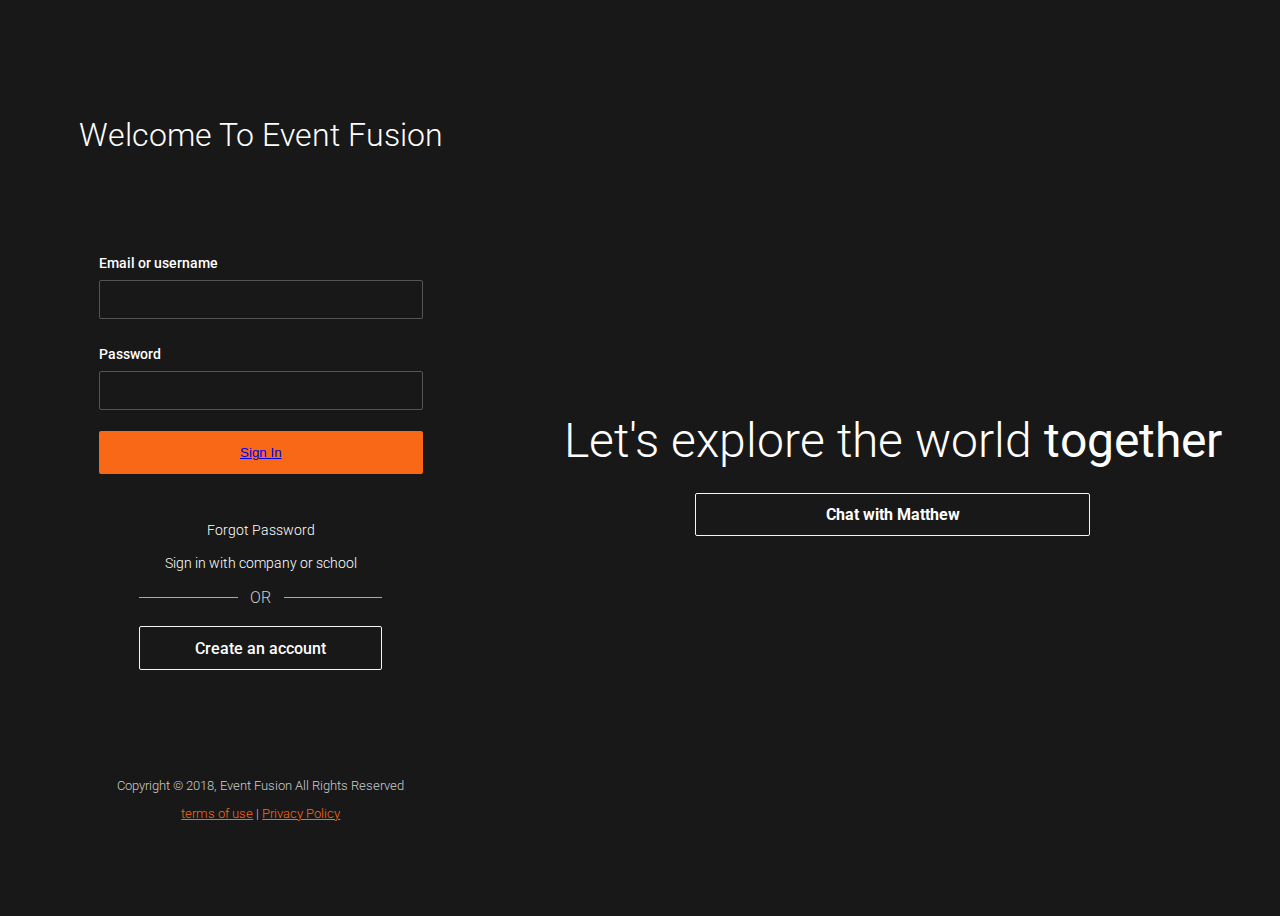
<file: index.html>
<!DOCTYPE html>
<html lang="en">
<head>
    <meta charset="UTF-8">
    <meta name="viewport" content="width=device-width, initial-scale=1.0">
    <meta http-equiv="X-UA-Compatible" content="ie=edge">
    <title>Event Fusion</title>
    <link rel="stylesheet" href="style.css">
</head>
<body>
    <div id="wrapper">
        <div id="left">
          <div id="signin">
            <div class="logo">
              <!-- <img src="https://image.ibb.co/hW1YHq/login-logo.png" alt="Event Fusion" /> -->
              <h1>Welcome To Event Fusion</h1>
            </div>
            <form>
              <div>
                <label>Email or username</label>
                <input type="text" class="text-input" id="user"/>
              </div>
              <div>
                <label>Password</label>
                <input type="password" class="text-input" id="password"/>
              </div>
                <button type="submit" class="primary-btn"><a href="https://praneet460.github.io/Event-Fusion/home.html">Sign In</a></button>
            </form>
            <div class="links">
              <a href="#">Forgot Password</a>
              <a href="#">Sign in with company or school</a>
            </div>
            <div class="or">
              <hr class="bar" />
              <span>OR</span>
              <hr class="bar" />
            </div>
            <a href="#" class="secondary-btn">Create an account</a>
          </div>
          <footer id="main-footer">
            <p>Copyright &copy; 2018, Event Fusion All Rights Reserved</p>
            <div>
              <a href="#">terms of use</a> | <a href="#">Privacy Policy</a>
            </div>
          </footer>
        </div>
        <div id="right">
          <div id="showcase">
            <div class="showcase-content">
              <h1 class="showcase-text">
                Let's explore the world <strong>together</strong>
              </h1>
              <a href="https://event-fusion-ui-codebuilddeploy-5gjw-webappbucket-1p56m22jkdyns.s3.amazonaws.com/index.html" class="secondary-btn" target="_blank"><strong>Chat with Matthew</strong></a>
            </div>
          </div>
        </div>
      </div>
      <script src="main.js"></script>
</body>
</html>
</file>
<file: style.css>
@import url('https://fonts.googleapis.com/css?family=Roboto:300');

* {
  box-sizing: border-box;
}

body {
  font-family: 'Roboto', sans-serif;
  font-weight: 300;
  background: #181818;
  color: #fff;
  overflow: hidden;
}

h1,
h2,
h3,
h4,
h5,
h6 {
  font-weight: 300;
}

#wrapper {
  display: flex;
  flex-direction: row;
}

#left {
  display: flex;
  flex-direction: column;
  flex: 1;
  align-items: center;
  justify-content: center;
  height: 100vh;
}

#right {
  flex: 1;
}

/* Sign In */
#signin {
  display: flex;
  flex-direction: column;
  justify-content: center;
  align-items: center;
  width: 80%;
  padding-bottom: 1rem;
}

#signin form {
  width: 80%;
  padding-bottom: 3rem;
}

#signin .logo {
  margin-bottom: 8vh;
}

#signin .logo img {
  width: 300px;
}

#signin label {
  font-size: 0.9rem;
  line-height: 2rem;
  font-weight: 500;
}

#signin .text-input {
  margin-bottom: 1.3rem;
  width: 100%;
  border-radius: 2px;
  background: #181818;
  border: 1px solid #555;
  color: #ccc;
  padding: 0.5rem 1rem;
  line-height: 1.3rem;
}

#signin .primary-btn {
  width: 100%;
}

#signin .secondary-btn,
.or,
.links {
  width: 60%;
}

#signin .links a {
  display: block;
  color: #fff;
  text-decoration: none;
  margin-bottom: 1rem;
  text-align: center;
  font-size: 0.9rem;
}

#signin .or {
  display: flex;
  flex-direction: row;
  margin-bottom: 1.2rem;
  align-items: center;
}

#signin .or .bar {
  flex: auto;
  border: none;
  height: 1px;
  background: #aaa;
}

#signin .or span {
  color: #ccc;
  padding: 0 0.8rem;
}

/* Showcase */
#showcase {
  display: flex;
  justify-content: center;
  align-items: center;
  background: url('https://i2.cdn.turner.com/money/dam/assets/170305212331-abortion-access-hackathon-github-780x439.jpg') no-repeat center center / cover;
  height: 100vh;
  text-align: center;
}

#showcase .showcase-text {
  font-size: 3rem;
  width: 100%;
  color: #fff;
  margin-bottom: 1.5rem;
}

#showcase .secondary-btn {
  width: 60%;
  margin: auto;
}

/* Footer */
#main-footer {
  color: #ccc;
  text-align: center;
  font-size: 0.8rem;
  max-width: 80%;
  padding-top: 5rem;
}

#main-footer a {
  color: #f96816;
  text-decoration: underline;
}

/* Button */
.primary-btn {
  padding: 0.7rem 1rem;
  height: 2.7rem;
  display: block;
  border: 0;
  border-radius: 2px;
  font-weight: 500;
  background: #f96816;
  color: #fff;
  text-decoration: none;
  cursor: pointer;
  text-align: center;
  transition: all 0.5s;
}

.primary-btn:hover {
  background-color: #ff7b39;
}

.secondary-btn {
  padding: 0.7rem 1rem;
  height: 2.7rem;
  display: block;
  border: 1px solid #f4f4f4;
  border-radius: 2px;
  font-weight: 500;
  background: none;
  color: #fff;
  text-decoration: none;
  cursor: pointer;
  text-align: center;
  transition: all 0.5s;
}

.secondary-btn:hover {
  border-color: #0e0d0d;
  color:black;
}

/* Media Queries */
@media (min-width: 1200px) {
  #left {
    flex: 4;
  }

  #right {
    flex: 6;
  }
}

@media (max-width: 768px) {
  body {
    overflow: auto;
  }

  #right {
    display: none;
  }

  #left {
    justify-content: start;
    margin-top: 4vh;
  }

  #signin .logo {
    margin-bottom: 2vh;
  }

  #signin .text-input {
    margin-bottom: 0.7rem;
  }

  #main-footer {
    padding-top: 1rem;
  }
}
</file>
